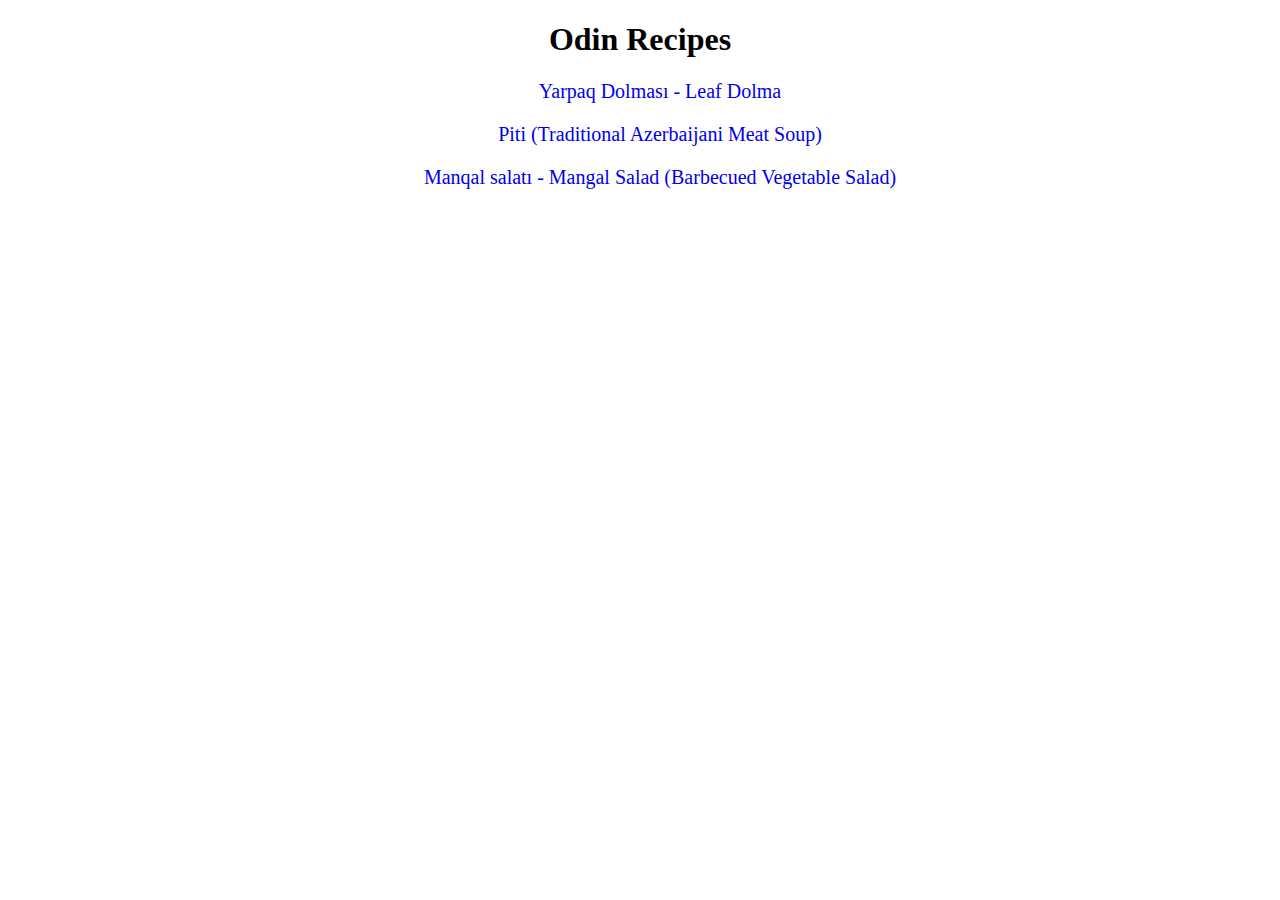
<file: index.html>
<!DOCTYPE html>
<html lang="en">
<head>
    <meta charset="utf-8">
    <title>Azerbaijani Bites</title>
    <link rel="stylesheet" href="/styles/global.css">
</head>
<body>
    <h1>Odin Recipes</h1>
    <ul>
        <li class="recipe"><a href="recipes/leaf-dolma.html">Yarpaq Dolması - Leaf Dolma</a></li>
        <li class="recipe"><a href="recipes/piti.html">Piti (Traditional Azerbaijani Meat Soup)</a></li>
        <li class="recipe"><a href="recipes/mangal-salad.html">Manqal salatı - Mangal Salad (Barbecued Vegetable Salad)</a></li>
    </ul> 
</body>
</html>
</file>
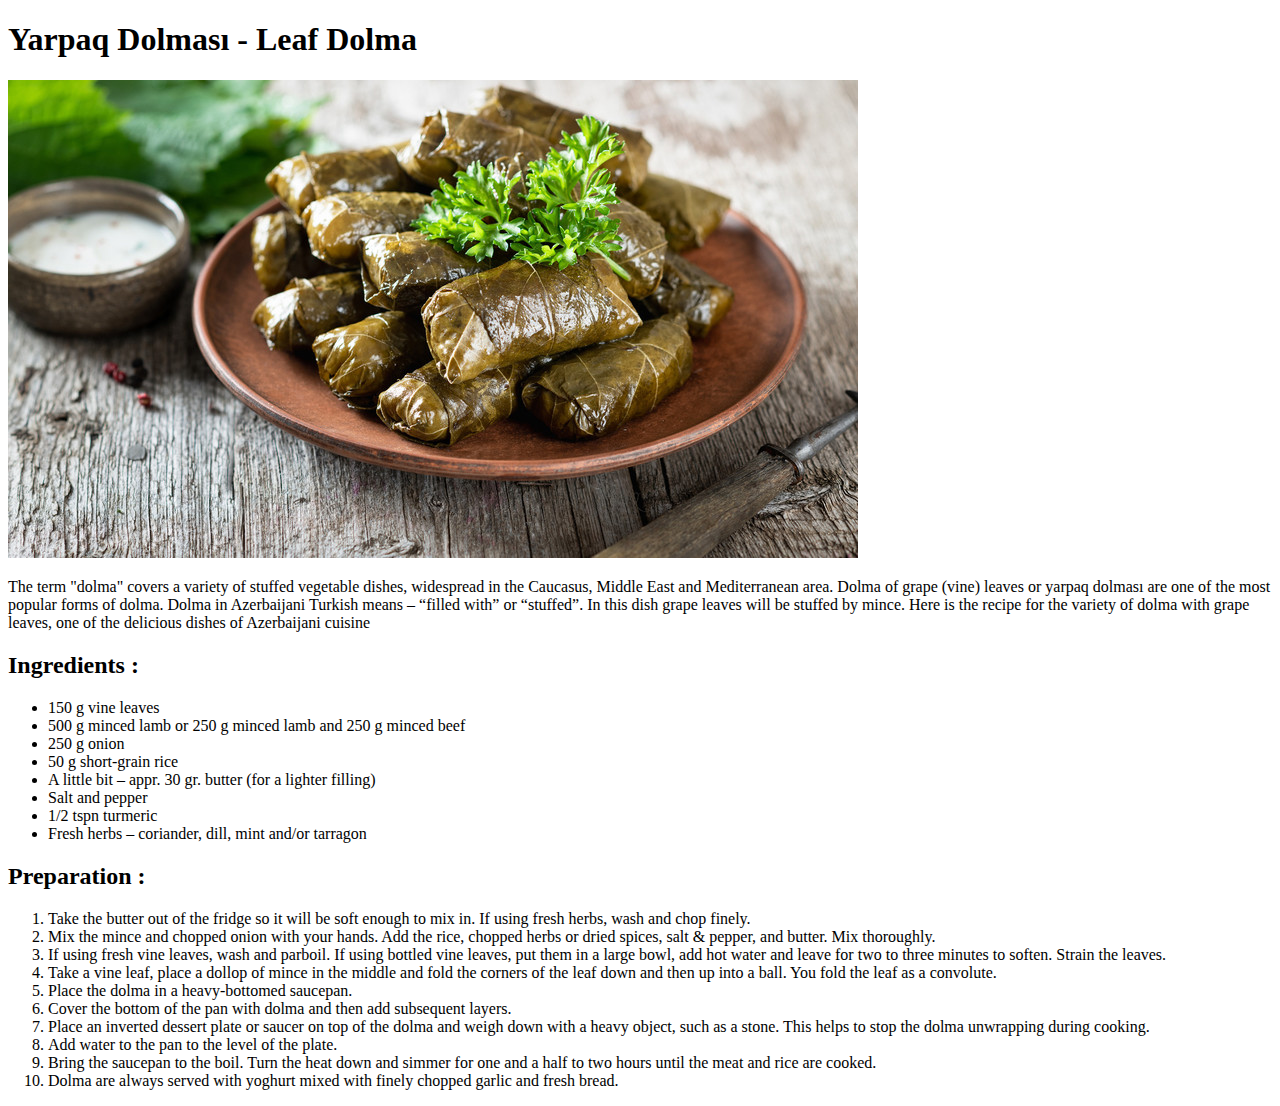
<file: leaf-dolma.html>
<!DOCTYPE html>
<html lang="en">
<head>
    <meta charset="UTF-8">
    <meta name="viewport" content="width=device-width, initial-scale=1.0">
    <title>Leaf Dolma | Azerbaijani Bites</title>
</head>
<body>
    <h1>Yarpaq Dolması - Leaf Dolma</h1>
    <img src="img/leaf-dolma.jpg">
    <p>The term "dolma" covers a variety of stuffed vegetable dishes, widespread in the Caucasus, Middle East and Mediterranean area. Dolma of grape (vine) leaves or yarpaq dolması are one of the most popular forms of dolma. Dolma in Azerbaijani Turkish means – “filled with” or “stuffed”. In this dish grape leaves will be stuffed by mince. Here is the recipe for the variety of dolma with grape leaves, one of the delicious dishes of Azerbaijani cuisine</p>
    <h2>Ingredients :</h2>
    <ul>
        <li>150 g vine leaves</li>
        <li>500 g minced lamb or 250 g minced lamb and 250 g minced beef</li>
        <li>250 g onion</li>
        <li>50 g short-grain rice</li>
        <li>A little bit – appr. 30 gr. butter (for a lighter filling)</li>
        <li>Salt and pepper</li>
        <li>1/2 tspn turmeric</li>
        <li>Fresh herbs – coriander, dill, mint and/or tarragon</li>
    </ul>
    <h2>Preparation :</h2>
    <ol>
        <li>Take the butter out of the fridge so it will be soft enough to mix in. If using fresh herbs, wash and chop finely.</li>
        <li>Mix the mince and chopped onion with your hands. Add the rice, chopped herbs or dried spices, salt & pepper, and butter. Mix thoroughly.</li>
        <li>If using fresh vine leaves, wash and parboil. If using bottled vine leaves, put them in a large bowl, add hot water and leave for two to three minutes to soften. Strain the leaves.</li>
        <li>Take a vine leaf, place a dollop of mince in the middle and fold the corners of the leaf down and then up into a ball. You fold the leaf as a convolute.</li>
        <li>Place the dolma in a heavy-bottomed saucepan.</li>
        <li>Cover the bottom of the pan with dolma and then add subsequent layers.</li>
        <li>Place an inverted dessert plate or saucer on top of the dolma and weigh down with a heavy object, such as a stone. This helps to stop the dolma unwrapping during cooking.</li>
        <li>Add water to the pan to the level of the plate.</li>
        <li>Bring the saucepan to the boil. Turn the heat down and simmer for one and a half to two hours until the meat and rice are cooked.</li>
        <li>Dolma are always served with yoghurt mixed with finely chopped garlic and fresh bread.</li>
    </ol>
</body>
</html>
</file>
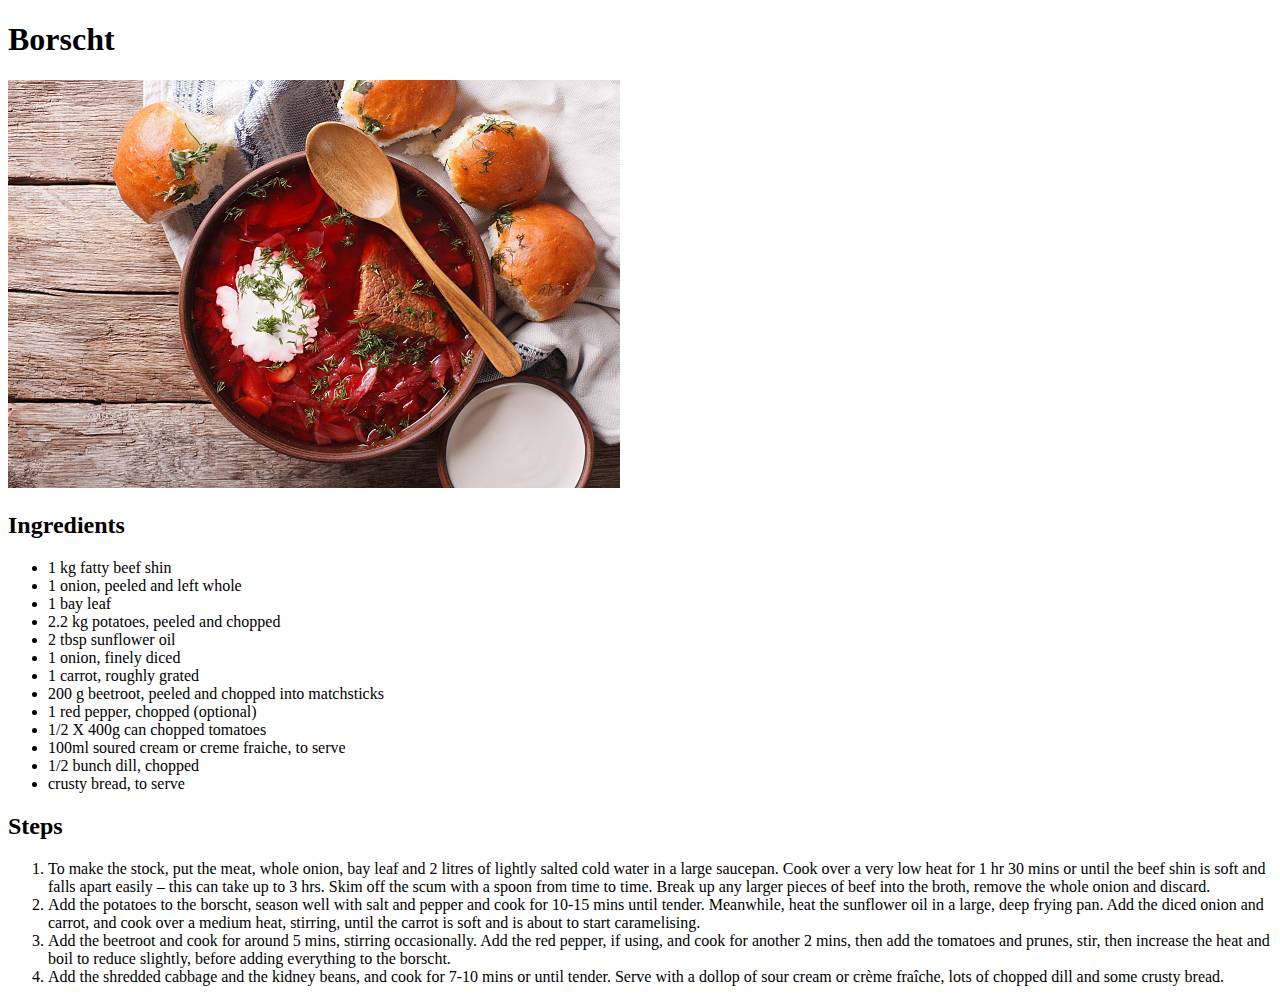
<file: recipes/borscht.html>
<!DOCTYPE html>
<html lang="en">
<head>
    <meta charset="UTF-8">
    <meta name="viewport" content="width=device-width, initial-scale=1.0">
    <title>Borscht</title>
</head>
<body>
    <h1>Borscht</h1>
    <img src="istockphoto-624207602-612x612.jpg" alt="Borscht">
    <h2>Ingredients</h2>
    <ul>
        <li>1 kg fatty beef shin</li>
        <li>1 onion, peeled and left whole</li>
        <li>1 bay leaf</li>
        <li>2.2 kg potatoes, peeled and chopped</li>
        <li>2 tbsp sunflower oil</li>
        <li>1 onion, finely diced</li>
        <li>1 carrot, roughly grated</li>
        <li>200 g beetroot, peeled and chopped into matchsticks</li>
        <li>1 red pepper, chopped (optional)</li>
        <li>1/2 X 400g can chopped tomatoes</li>
        <li>100ml soured cream or creme fraiche, to serve</li>
        <li>1/2 bunch dill, chopped</li>
        <li>crusty bread, to serve</li>
    </ul>
    <h2>Steps</h2>
    <ol>
        <li>To make the stock, put the meat, whole onion, bay leaf and 2 litres of lightly salted cold water in a large saucepan. Cook over a very low heat for 1 hr 30 mins or until the beef shin is soft and falls apart easily – this can take up to 3 hrs. Skim off the scum with a spoon from time to time. Break up any larger pieces of beef into the broth, remove the whole onion and discard.</li>
        <li>Add the potatoes to the borscht, season well with salt and pepper and cook for 10-15 mins until tender. Meanwhile, heat the sunflower oil in a large, deep frying pan. Add the diced onion and carrot, and cook over a medium heat, stirring, until the carrot is soft and is about to start caramelising.</li>
        <li>Add the beetroot and cook for around 5 mins, stirring occasionally. Add the red pepper, if using, and cook for another 2 mins, then add the tomatoes and prunes, stir, then increase the heat and boil to reduce slightly, before adding everything to the borscht.</li>
        <li>Add the shredded cabbage and the kidney beans, and cook for 7-10 mins or until tender. Serve with a dollop of sour cream or crème fraîche, lots of chopped dill and some crusty bread.</li> 
    </ol>
</body>
</html>
</file>
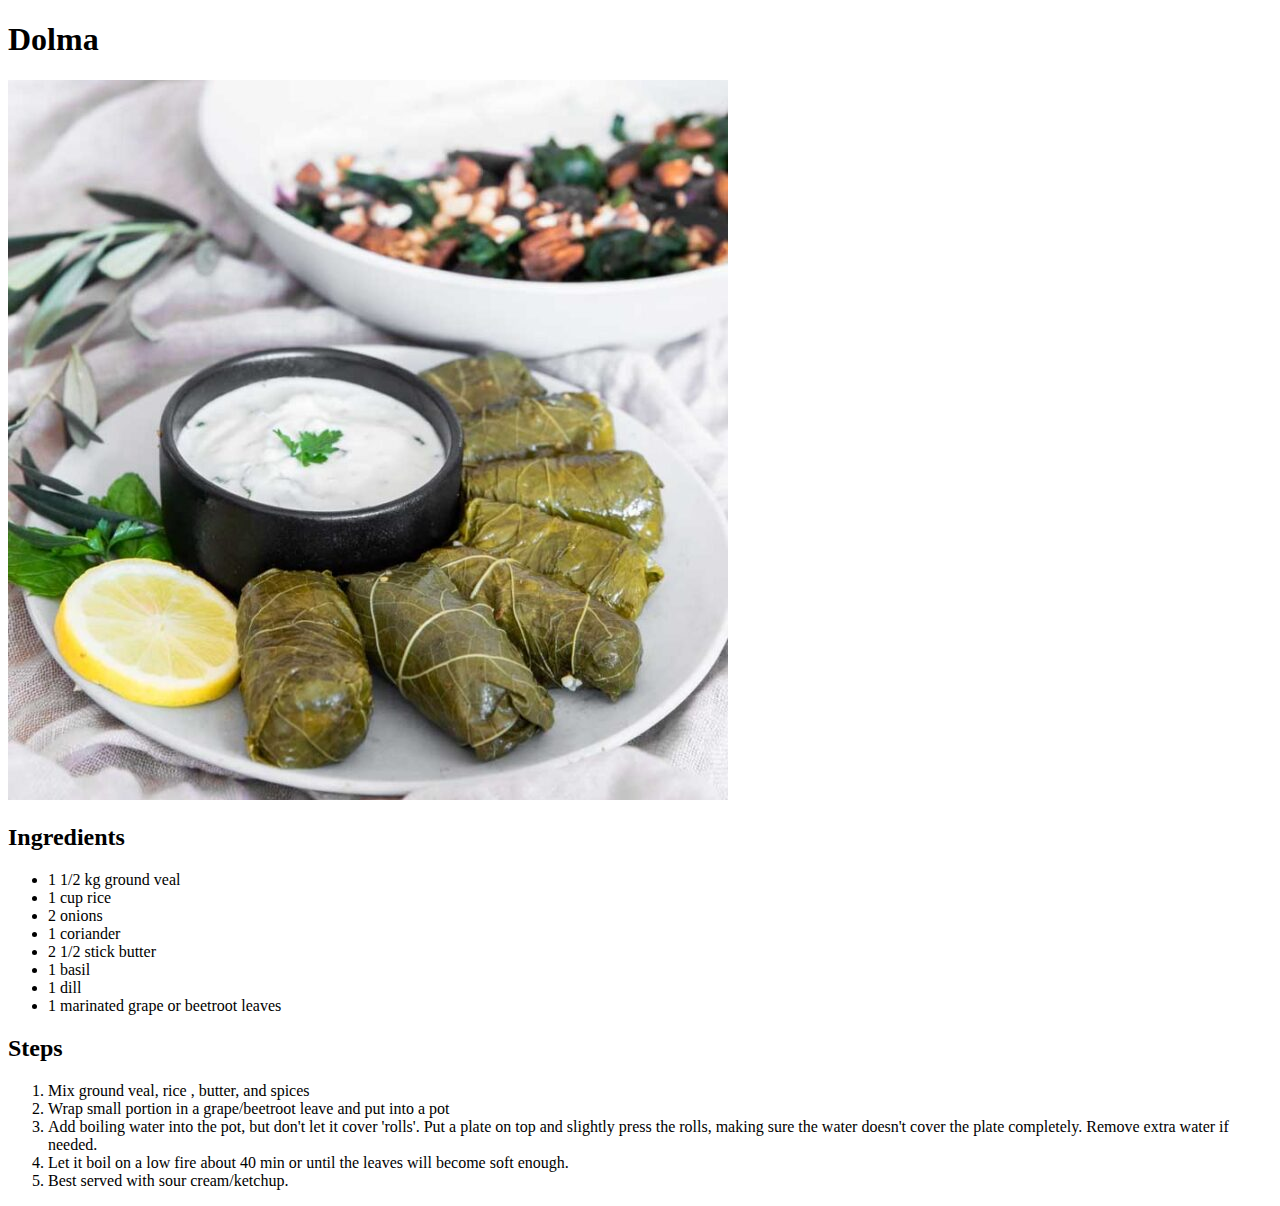
<file: recipes/dolma.html>
<!DOCTYPE html>
<html lang="en">
<head>
    <meta charset="UTF-8">
    <meta name="viewport" content="width=device-width, initial-scale=1.0">
    <title>Dolma</title>
</head>
<body>
    <h1>Dolma</h1>
    <img src="Azerbaijan-Dolmas-2-720x720.jpg" alt="Dolma">
    <h2>Ingredients</h2>
    <ul>
        <li>1 1/2 kg ground veal</li>
        <li>1 cup rice</li>
        <li>2 onions</li>
        <li>1 coriander</li>
        <li>2 1/2 stick butter</li>
        <li>1 basil</li>
        <li>1 dill</li>
        <li>1 marinated grape or beetroot leaves</li>
    </ul>
    <h2>Steps</h2>
    <ol>
        <li>Mix ground veal, rice , butter, and spices</li>
        <li>Wrap small portion in a grape/beetroot leave and put into a pot</li>
        <li>Add boiling water into the pot, but don't let it cover 'rolls'. Put a plate on top and slightly press the rolls, making sure the water doesn't cover the plate completely. Remove extra water if needed.</li>
        <li>Let it boil on a low fire about 40 min or until the leaves will become soft enough.</li>
        <li>Best served with sour cream/ketchup.</li>    
    </ol>
</body>
</html>
</file>
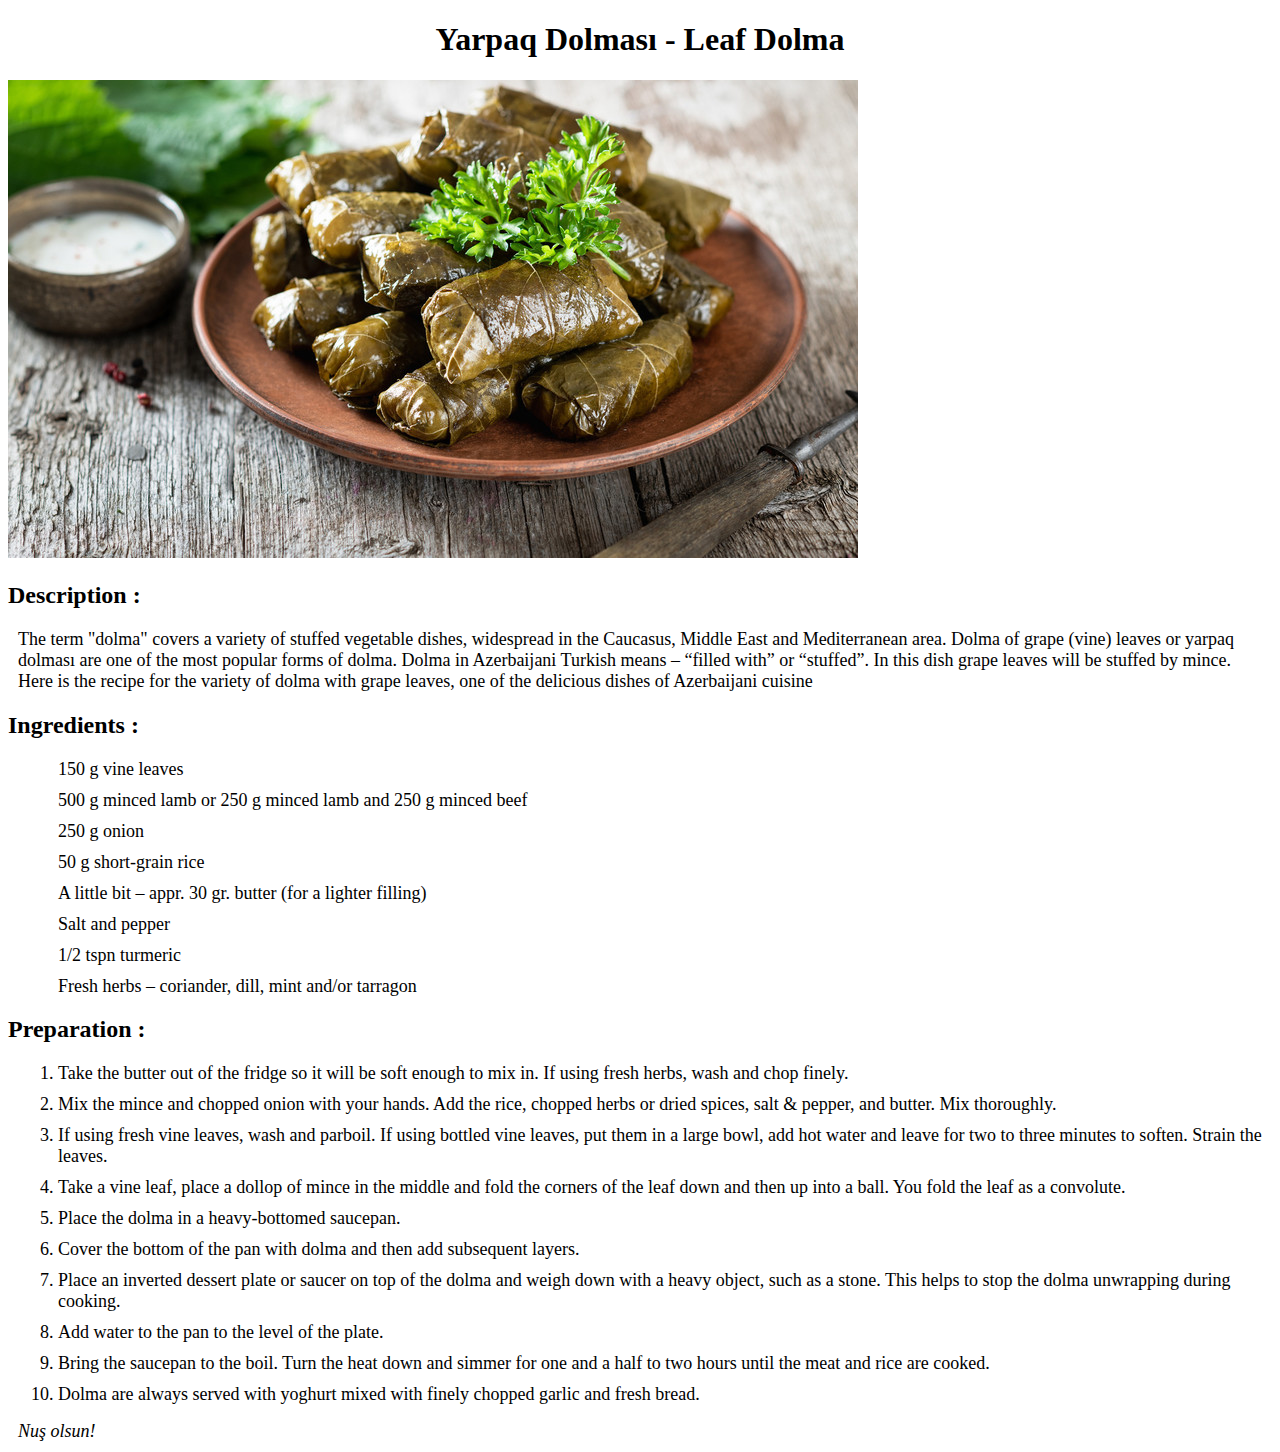
<file: recipes/leaf-dolma.html>
<!DOCTYPE html>
<html lang="en">
<head>
    <meta charset="UTF-8">
    <meta name="viewport" content="width=device-width, initial-scale=1.0">
    <title>Leaf Dolma | Azerbaijani Bites</title>
    <link rel="stylesheet" href="../styles/recipes-style.css">
</head>
<body>
    <h1>Yarpaq Dolması - Leaf Dolma</h1>
    <img src="../img/leaf-dolma.jpg" alt="Yarpaq Dolması - Leaf Dolma">
    <h2>Description :</h2>
    <p>The term "dolma" covers a variety of stuffed vegetable dishes, widespread in the Caucasus, Middle East and Mediterranean area. Dolma of grape (vine) leaves or yarpaq dolması are one of the most popular forms of dolma. Dolma in Azerbaijani Turkish means – “filled with” or “stuffed”. In this dish grape leaves will be stuffed by mince. Here is the recipe for the variety of dolma with grape leaves, one of the delicious dishes of Azerbaijani cuisine</p>
    <h2>Ingredients :</h2>
    <ul>
        <li>150 g vine leaves</li>
        <li>500 g minced lamb or 250 g minced lamb and 250 g minced beef</li>
        <li>250 g onion</li>
        <li>50 g short-grain rice</li>
        <li>A little bit – appr. 30 gr. butter (for a lighter filling)</li>
        <li>Salt and pepper</li>
        <li>1/2 tspn turmeric</li>
        <li>Fresh herbs – coriander, dill, mint and/or tarragon</li>
    </ul>
    <h2>Preparation :</h2>
    <ol>
        <li>Take the butter out of the fridge so it will be soft enough to mix in. If using fresh herbs, wash and chop finely.</li>
        <li>Mix the mince and chopped onion with your hands. Add the rice, chopped herbs or dried spices, salt & pepper, and butter. Mix thoroughly.</li>
        <li>If using fresh vine leaves, wash and parboil. If using bottled vine leaves, put them in a large bowl, add hot water and leave for two to three minutes to soften. Strain the leaves.</li>
        <li>Take a vine leaf, place a dollop of mince in the middle and fold the corners of the leaf down and then up into a ball. You fold the leaf as a convolute.</li>
        <li>Place the dolma in a heavy-bottomed saucepan.</li>
        <li>Cover the bottom of the pan with dolma and then add subsequent layers.</li>
        <li>Place an inverted dessert plate or saucer on top of the dolma and weigh down with a heavy object, such as a stone. This helps to stop the dolma unwrapping during cooking.</li>
        <li>Add water to the pan to the level of the plate.</li>
        <li>Bring the saucepan to the boil. Turn the heat down and simmer for one and a half to two hours until the meat and rice are cooked.</li>
        <li>Dolma are always served with yoghurt mixed with finely chopped garlic and fresh bread.</li>
    </ol>
    <p><em>Nuş olsun!</em></p>
</body>
</html>
</file>
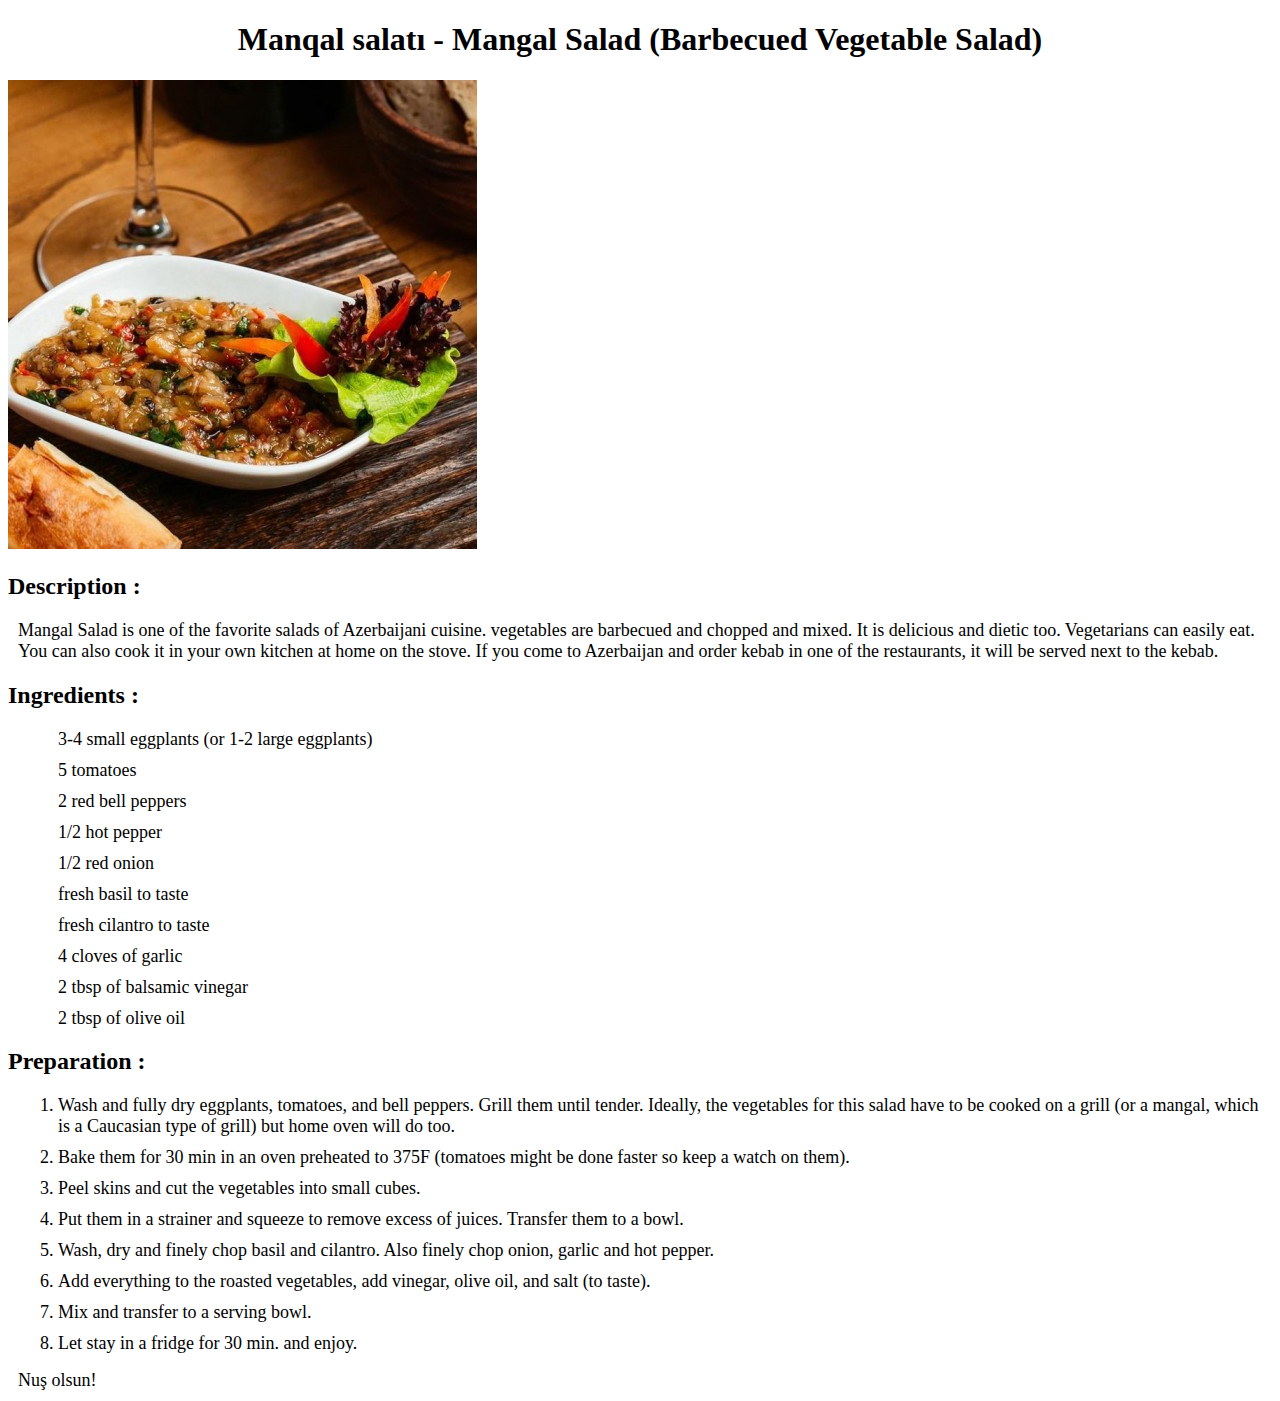
<file: recipes/mangal-salad.html>
<!DOCTYPE html>
<html lang="en">
<head>
    <meta charset="UTF-8">
    <meta name="viewport" content="width=device-width, initial-scale=1.0">
    <title>Mangal Salad | Azerbaijani Bites</title>
    <link rel="stylesheet" href="../styles/recipes-style.css">
</head>
<body>
    <h1>Manqal salatı - Mangal Salad (Barbecued Vegetable Salad)</h1>
    <img src="../img/mangal-salad.jpg" alt="Mangal Salad (Barbecued Vegetable Salad)">
    <h2>Description :</h2>
    <p>Mangal Salad is one of the favorite salads of Azerbaijani cuisine. vegetables are barbecued and chopped and mixed. It is delicious and dietic too. Vegetarians can easily eat. You can also cook it in your own kitchen at home on the stove. If you come to Azerbaijan and order kebab in one of the restaurants, it will be served next to the kebab.</p>
    <h2>Ingredients :</h2>
    <ul>
        <li>3-4 small eggplants (or 1-2 large eggplants)</li>
        <li>5 tomatoes</li>
        <li>2 red bell peppers</li>
        <li>1/2 hot pepper</li>
        <li>1/2 red onion</li>
        <li>fresh basil to taste</li>
        <li>fresh cilantro to taste</li>
        <li>4 cloves of garlic</li>
        <li>2 tbsp of balsamic vinegar</li>
        <li>2 tbsp of olive oil</li>
    </ul>
    <h2>Preparation :</h2>
    <ol>
        <li>Wash and fully dry eggplants, tomatoes, and bell peppers. Grill them until tender. Ideally, the vegetables for this salad have to be cooked on a grill (or a mangal, which is a Caucasian type of grill) but home oven will do too.</li>
        <li>Bake them for 30 min in an oven preheated to 375F (tomatoes might be done faster so keep a watch on them).</li>
        <li>Peel skins and cut the vegetables into small cubes.</li>
        <li>Put them in a strainer and squeeze to remove excess of juices. Transfer them to a bowl.</li>
        <li>Wash, dry and finely chop basil and cilantro. Also finely chop onion, garlic and hot pepper.</li>
        <li>Add everything to the roasted vegetables, add vinegar, olive oil, and salt (to taste).</li>
        <li>Mix and transfer to a serving bowl.</li>
        <li>Let stay in a fridge for 30 min. and enjoy.</li>
    </ol>
    <p>Nuş olsun!</p>
</body>
</html>
</file>
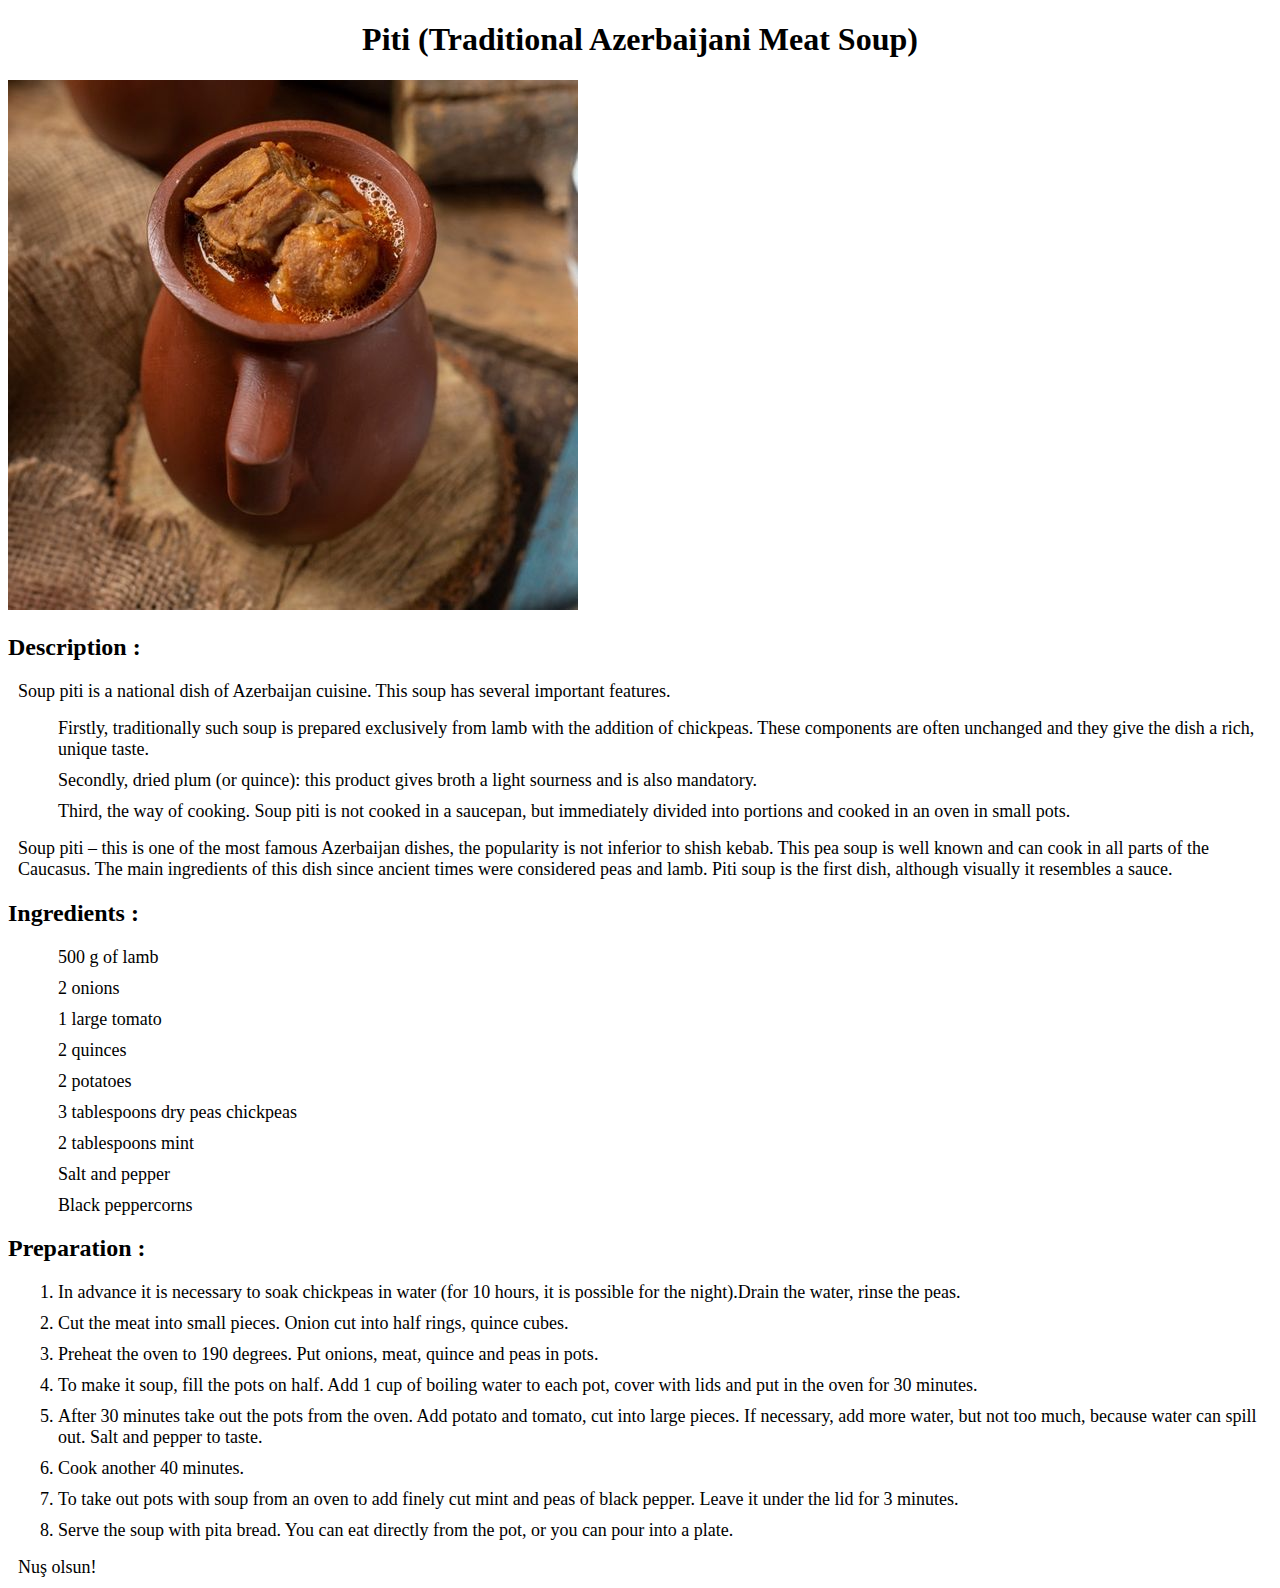
<file: recipes/piti.html>
<!DOCTYPE html>
<html lang="en">
<head>
    <meta charset="UTF-8">
    <meta name="viewport" content="width=device-width, initial-scale=1.0">
    <title>Piti | Azerbaijani Bites</title>
    <link rel="stylesheet" href="../styles/recipes-style.css">
</head>
<body>
    <h1>Piti (Traditional Azerbaijani Meat Soup)</h1>
    <img src="../img/piti.jpg" alt="Piti (Traditional Azerbaijani Meat Soup)">
    <h2>Description :</h2>
    <p>Soup piti is a national dish of Azerbaijan cuisine. This soup has several important features.</p>
    <ul>
        <li>Firstly, traditionally such soup is prepared exclusively from lamb with the addition of chickpeas. These components are often unchanged and they give the dish a rich, unique taste.</li>
        <li>Secondly, dried plum (or quince): this product gives broth a light sourness and is also mandatory.</li>
        <li>Third, the way of cooking. Soup piti is not cooked in a saucepan, but immediately divided into portions and cooked in an oven in small pots.</li>
    </ul>
    <p>Soup piti – this is one of the most famous Azerbaijan dishes, the popularity is not inferior to shish kebab. This pea soup is well known and can cook in all parts of the Caucasus. The main ingredients of this dish since ancient times were considered peas and lamb. Piti soup is the first dish, although visually it resembles a sauce.</p>
    <h2>Ingredients :</h2>
    <ul>
        <li>500 g of lamb</li>
        <li>2 onions</li>
        <li>1 large tomato</li>
        <li>2 quinces</li>
        <li>2 potatoes</li>
        <li>3 tablespoons dry peas chickpeas</li>
        <li>2 tablespoons mint</li>
        <li>Salt and pepper</li>
        <li>Black peppercorns</li>
    </ul>
    <h2>Preparation :</h2>
    <ol>
        <li>In advance it is necessary to soak chickpeas in water (for 10 hours, it is possible for the night).Drain the water, rinse the peas.</li>
        <li>Cut the meat into small pieces. Onion cut into half rings, quince cubes.</li>
        <li>Preheat the oven to 190 degrees. Put onions, meat, quince and peas in pots.</li>
        <li>To make it soup, fill the pots on half. Add 1 cup of boiling water to each pot, cover with lids and put in the oven for 30 minutes.</li>
        <li>After 30 minutes take out the pots from the oven. Add potato and tomato, cut into large pieces. If necessary, add more water, but not too much, because water can spill out. Salt and pepper to taste.</li>
        <li>Cook another 40 minutes.</li>
        <li>To take out pots with soup from an oven to add finely cut mint and peas of black pepper. Leave it under the lid for 3 minutes.</li>
        <li>Serve the soup with pita bread. You can eat directly from the pot, or you can pour into a plate.</li>
    </ol>
    <p>Nuş olsun!</p>
</body>
</html>
</file>
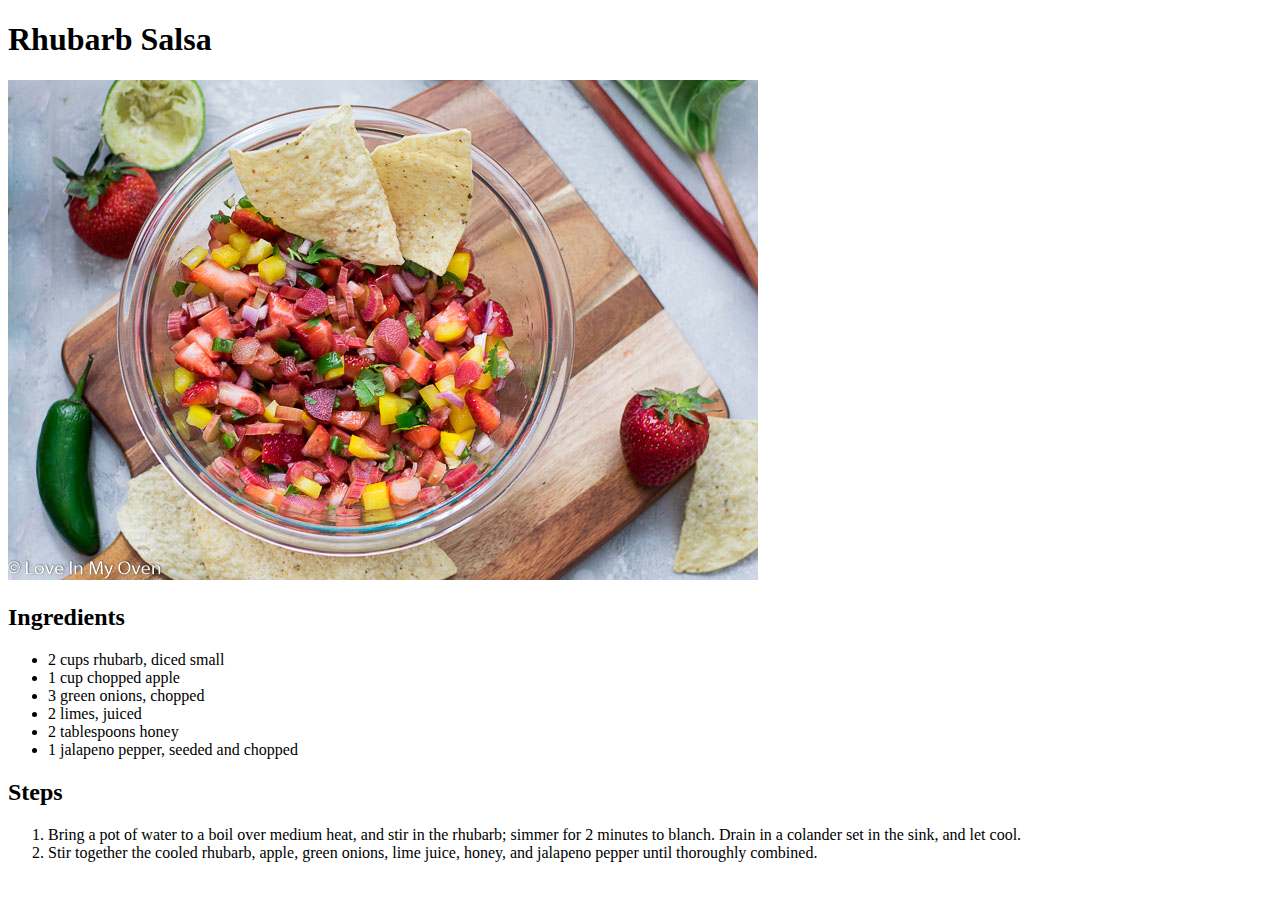
<file: recipes/rhubarbSalsa.html>
<!DOCTYPE html>
<html lang="en">
<head>
    <meta charset="UTF-8">
    <meta name="viewport" content="width=device-width, initial-scale=1.0">
    <title>Rhubarb Salsa</title>
</head>
<body>
    <h1>Rhubarb Salsa</h1>
    <img src="Strawberry-Rhubarb-Salsa-2.jpg" alt="Rhubarb Salsa">
    <h2>Ingredients</h2>
    <ul>
        <li>2 cups rhubarb, diced small</li>
        <li>1 cup chopped apple</li>
        <li>3 green onions, chopped</li>
        <li>2 limes, juiced</li>
        <li>2 tablespoons honey</li>
        <li>1 jalapeno pepper, seeded and chopped</li>
    </ul>
    <h2>Steps</h2>
    <ol>
        <li>Bring a pot of water to a boil over medium heat, and stir in the rhubarb; simmer for 2 minutes to blanch. Drain in a colander set in the sink, and let cool.</li>
        <li>Stir together the cooled rhubarb, apple, green onions, lime juice, honey, and jalapeno pepper until thoroughly combined.</li>   
    </ol>
</body>
</html>
</file>
<file: styles/global.css>
h1 {
    text-align: center;
}

.recipe {
    text-align: center;
    font-size: 20px;
}

a {
    text-decoration: none;
}

a:visited {
    color: blue;
}

ul{
    list-style-type: none;
}

li {
    margin: 20px;
}
</file>
<file: styles/recipes-style.css>
h1 {
    text-align: center;
}


ul {
    list-style-type: none;
}

li, p {
    margin: 10px;
    font-size:large;
}
</file>
